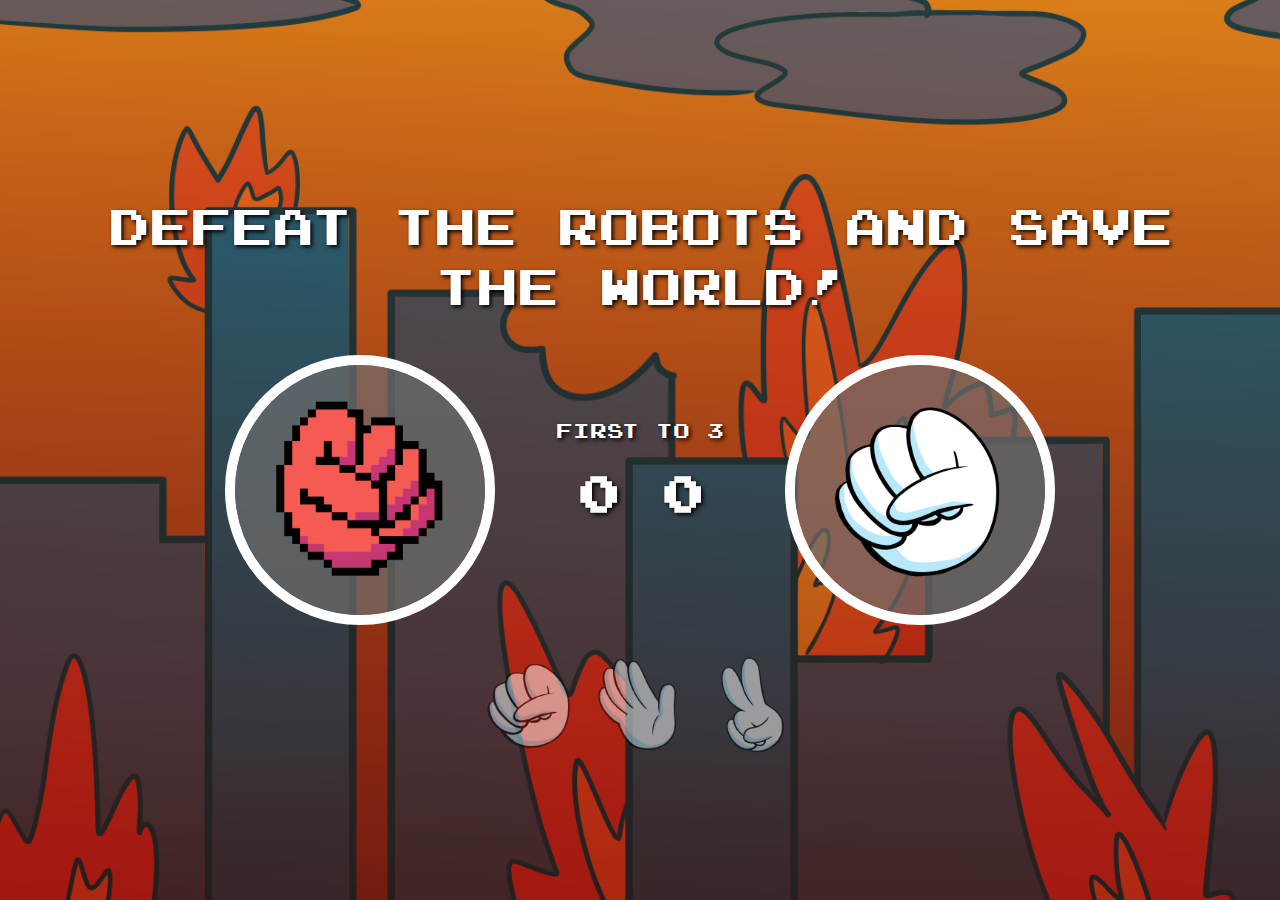
<file: rock-paper-scissors/index.html>
<!DOCTYPE html>
<html lang="en">
<head>
    <meta charset="UTF-8">
    <meta name="viewport" content="width=device-width, initial-scale=1.0">
    <title>Rock, Paper, Scissors!</title>
    <link rel="stylesheet" href="style.css">
    <link href="https://fonts.googleapis.com/css2?family=Roboto:wght@400;700&display=swap" rel="stylesheet">
    <script src="javascript.js" defer></script>
</head>
<body>
    <div class="heading">
        <div class="title">Defeat the robots and save the world!</div>
    </div>
    <div class="gameplay">
        <div class="robot-side third">
            <img id="robot-img" src="img/robot-rock.png" alt="robot rock" />
        </div>  
        <div class="middle-side third">
            <div class="score-info">
                <div id="score-description">First to 3</div>
                <table>
                    <tr>
                        <th id="robot-score">0</th>
                        <th id="human-score">0</th>
                    </tr>
                </table>
            </div>
        </div>  
        <div class="human-side third">
            <img id="human-img" src="img/human-rock.png" alt="human rock" />
        </div>  
    </div>
    <div class="button-group">
        <button class="button" id="rock"></button>
        <button class="button" id="paper"></button>
        <button class="button" id="scissors"></button>
    </div>
</body>
</html>
</file>
<file: rock-paper-scissors/style.css>
@font-face { /* Custom video game style font */
    font-family: 'Joystix'; 
    src: url('font/joystix.monospace-regular.otf'); 
}

body, html {
    height: 100%;
    width: 100%;
    margin: 0;
    padding: 0;
    font-family: 'Joystix', 'Roboto', sans-serif;
    background-image: url('img/dark-bg.png');
    background-size: cover; 
    background-position: center;  
    background-repeat: no-repeat;  
    background-attachment: fixed; 
    overflow: hidden; 
    display: flex;
    justify-content: center;
    align-items: center;
    flex-direction: column;
}

.winning-bg {
    background-image: url('img/light-bg.png');
    animation: fadeIn 2s forwards; 
}

.losing-bg {
    background-image: url('img/dark-bg.png');
    animation: fadeIn 2s forwards; 
}

.hidden {
    display: none !important;
}

.heading {
    margin-top: 20px;
}

img {
    height: 200px;
    width: auto;
    z-index: 2;
}

.title, .score-info {
    font-size: 50px;
    margin: 30px;
    text-align: center;
    display: flex;
    justify-content: center;
    flex-direction: column;
    color: white;
    text-shadow: 2px 2px 4px #000;
}

#score-description {
    font-size: 20px;
}

table,
th,
td {
    border-collapse: collapse;
    text-align: center;
    padding: 20px;
    color: white;
    text-shadow: 2px 2px 4px #000;
}

.robot-side, .human-side, .middle-side {
    position: relative;
    width: 250px; 
    height: 250px; 
    display: flex;
    justify-content: center;
    align-items: center;
    margin: 10px;
}

.robot-side, .human-side {
    border: 10px solid white;
    border-radius: 50%;
    position: relative;
    overflow: hidden; /* Ensure the background circle is within the bounds */
}

.robot-side::before, .human-side::before {
    content: '';
    position: absolute;
    width: 250px; /* Increased size */
    height: 250px; /* Increased size */
    background-color: rgba(110, 110, 110, 0.7); 
    border-radius: 50%;
    top: 50%;
    left: 50%;
    transform: translate(-50%, -50%);
    z-index: 1; /* Place it behind the image */
}

.winner {   /* Green background of winning side */
    background-color: rgba(0, 255, 0, 0.7); 
}

.loser {   /* Green background of winning side */
    background-color: rgba(255, 0, 0, 0.7); 
}

.middle-side {
    flex-direction: column;
    gap: 20px;
}

.gameplay {
    display: flex;
    justify-content: center;
    width: 100%;
    font-size: 30px;
}

.button-group {
    margin-top: 20px;
    display: flex;
    justify-content: center;
    gap: 10px;
}

.button {
    background-color: transparent;
    background-repeat: no-repeat;
    background-position: center;
    background-size: contain;
    height: 100px;
    width: 100px;
    border: none;
    cursor: pointer;
    padding: 0;
    outline: none;
    opacity: 0.5;
    transition: opacity 0.4s, transform 0.4s;
}

.button:hover {
    opacity: 1;
    transform: scale(1.1);
}

.button:disabled {
    opacity: 0.5; 
    transform: none;
    cursor: not-allowed; 
}

#rock {background-image: url('img/human-rock.png');}
#paper {background-image: url('img/human-paper.png');}
#scissors {background-image: url('img/human-scissors.png');}

.button span {
    display: none;
}

@keyframes human-bobbing {
    0% { transform: rotate(0deg); }
    25% { transform: rotate(45deg); }
    50% { transform: rotate(0deg); }
    75% { transform: rotate(-45deg); }
    100% { transform: rotate(0deg); }
}

@keyframes robot-bobbing {
    0% { transform: rotate(0deg); }
    25% { transform: rotate(-45deg); }
    50% { transform: rotate(0deg); }
    75% { transform: rotate(45deg); }
    100% { transform: rotate(0deg); }
}

.human-bobbing {
    animation: human-bobbing 0.5s infinite;
}

.robot-bobbing {
    animation: robot-bobbing 0.5s infinite;
}

.restart-button {
    background-color: #000000;
    border: none;
    font-family:'Joystix';
    color: white;
    padding: 15px 32px;
    text-align: center;
    text-decoration: none;
    display: inline-block;
    font-size: 16px;
    margin-top: 20px;
    cursor: pointer;
}

.restart-button:hover {
    background-color: white;
    color:black;
}

.end-message {
    font-size: 40px;
    color: white;
    text-align: center;
    margin-top: 50px;
    text-shadow: 2px 2px 4px #000;
}
</file>
